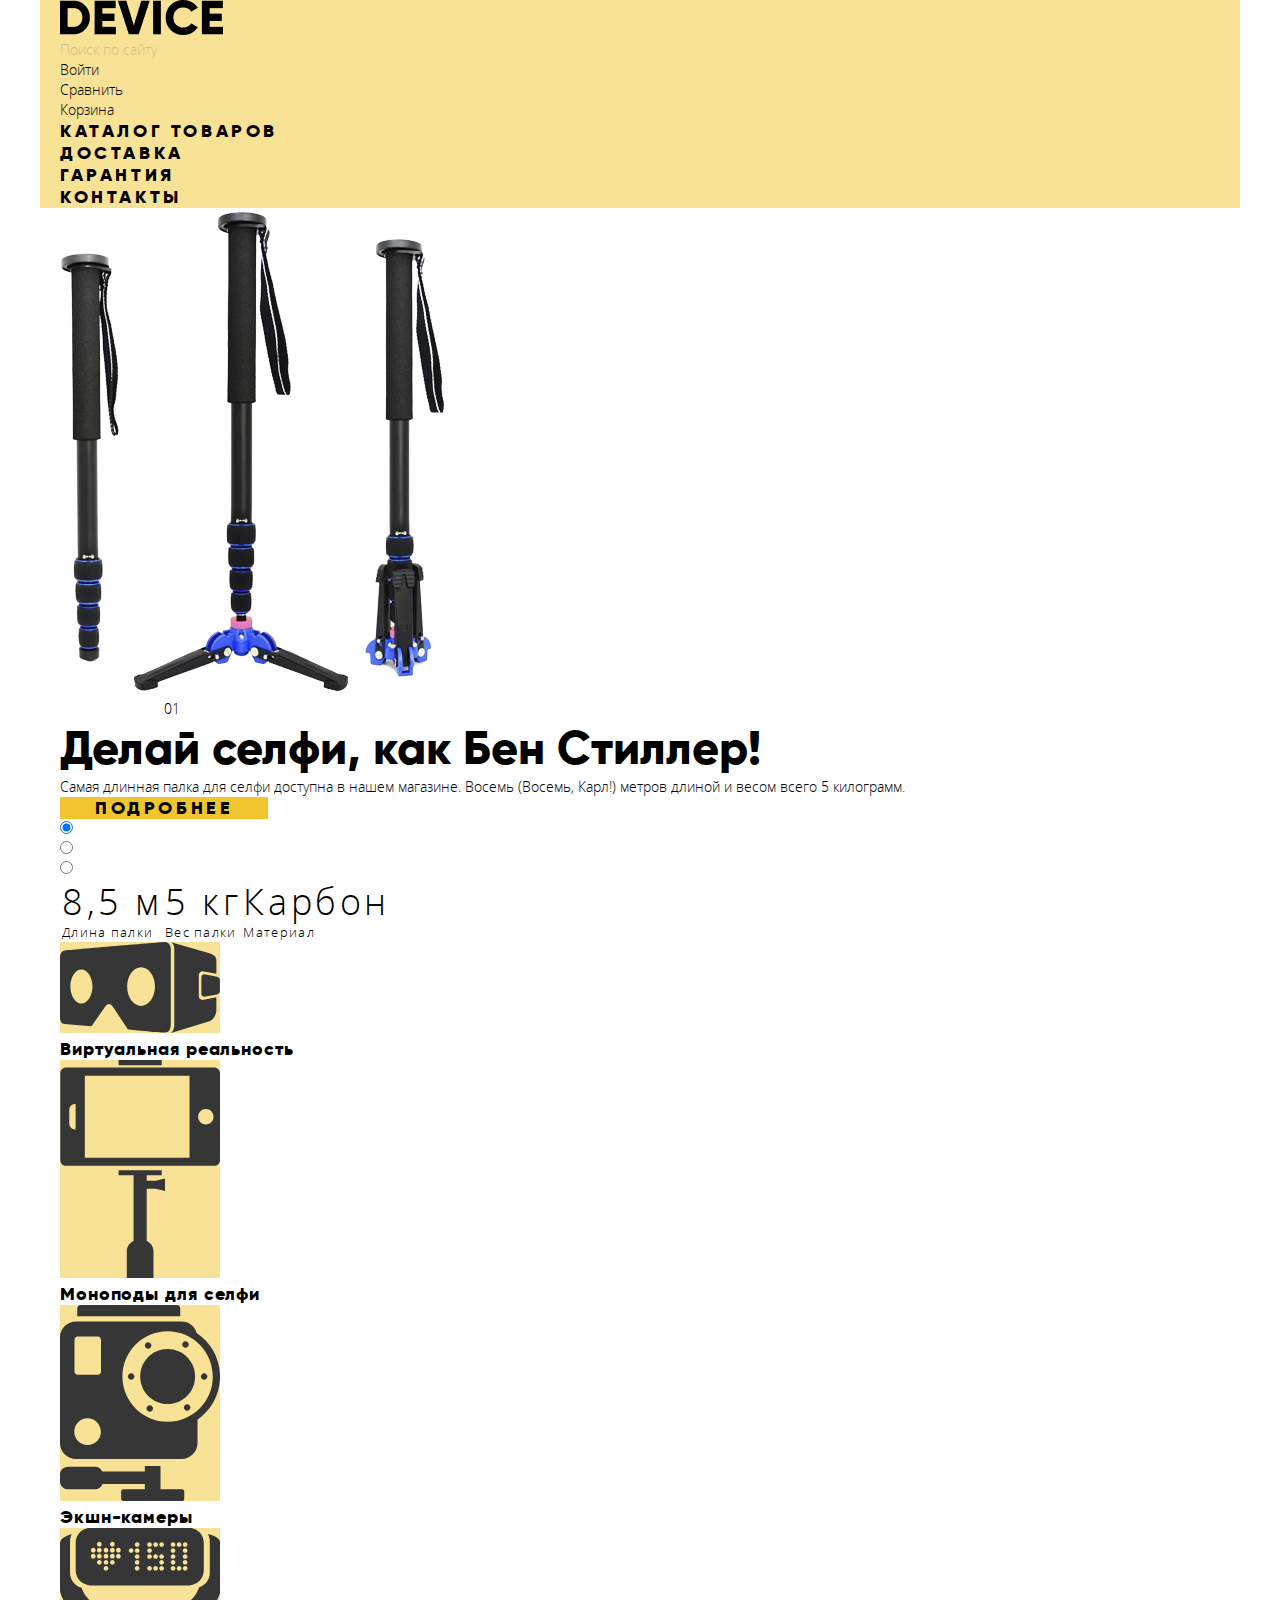
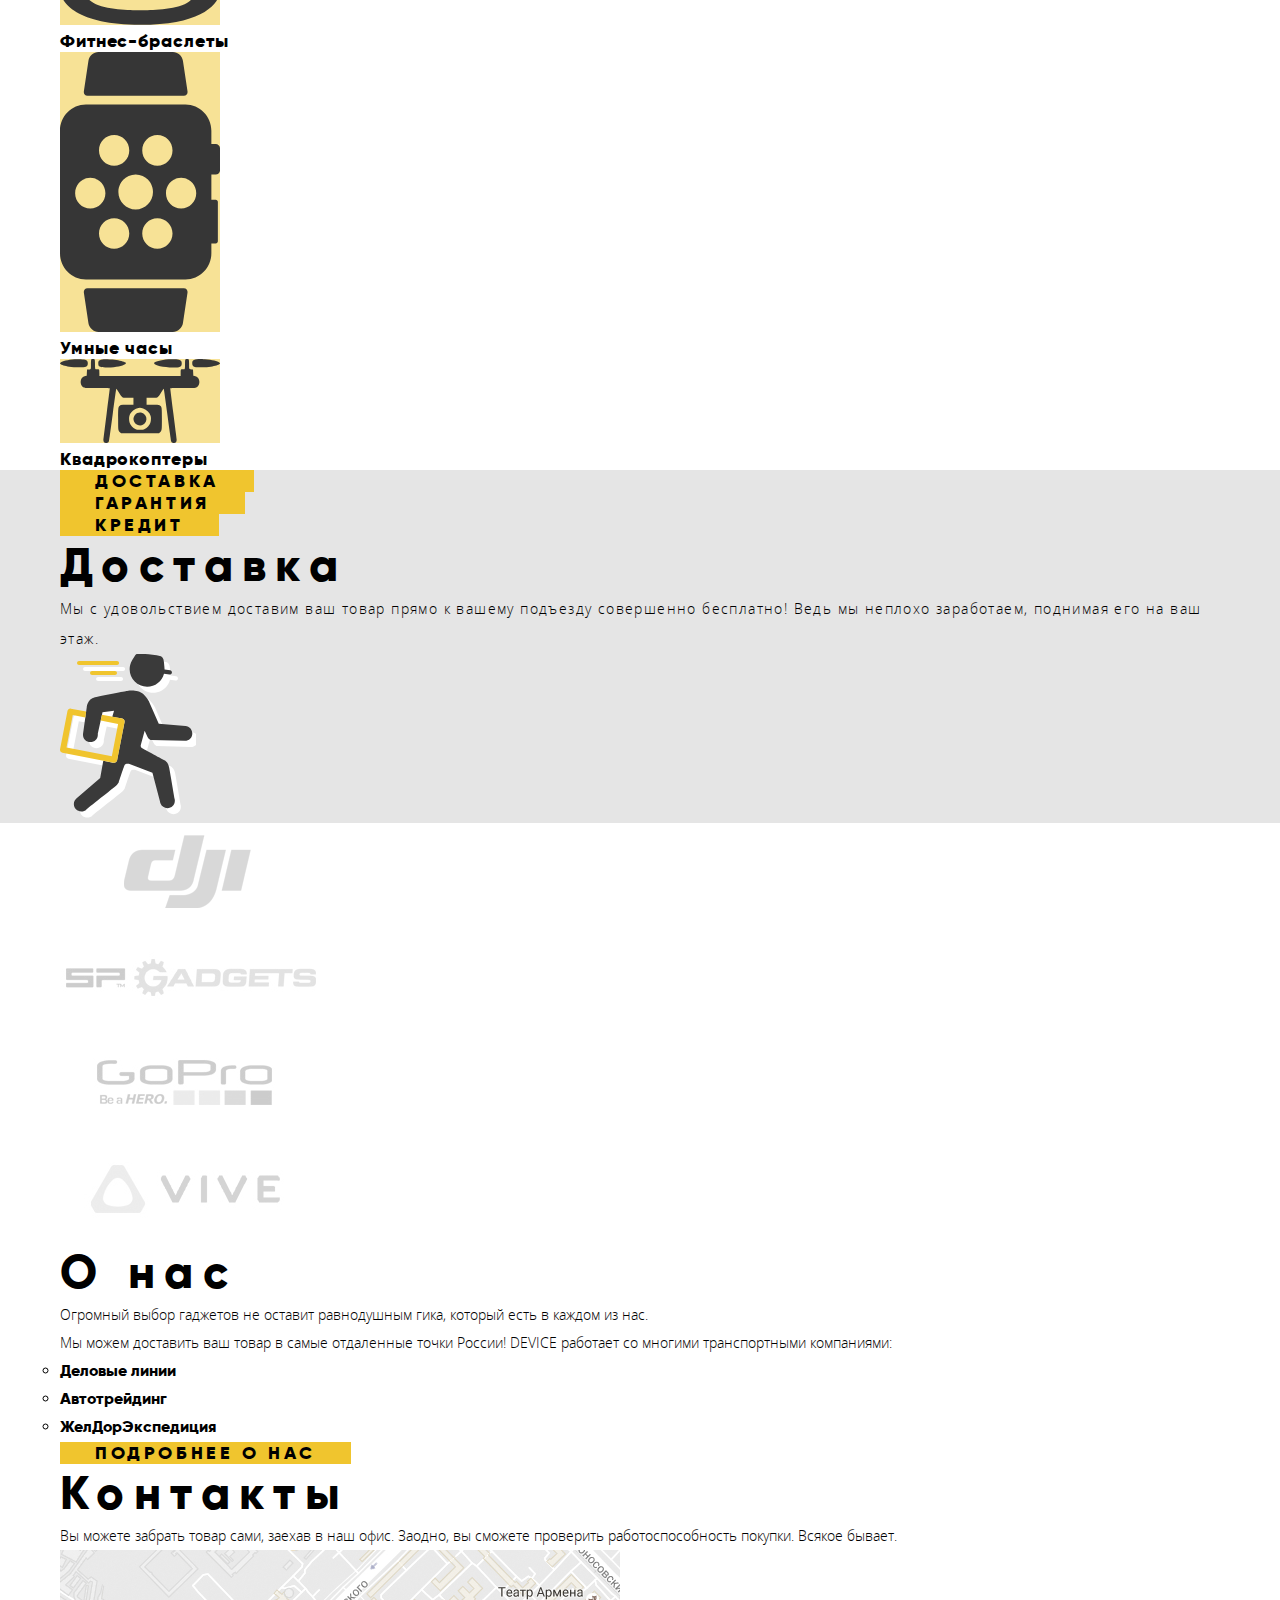
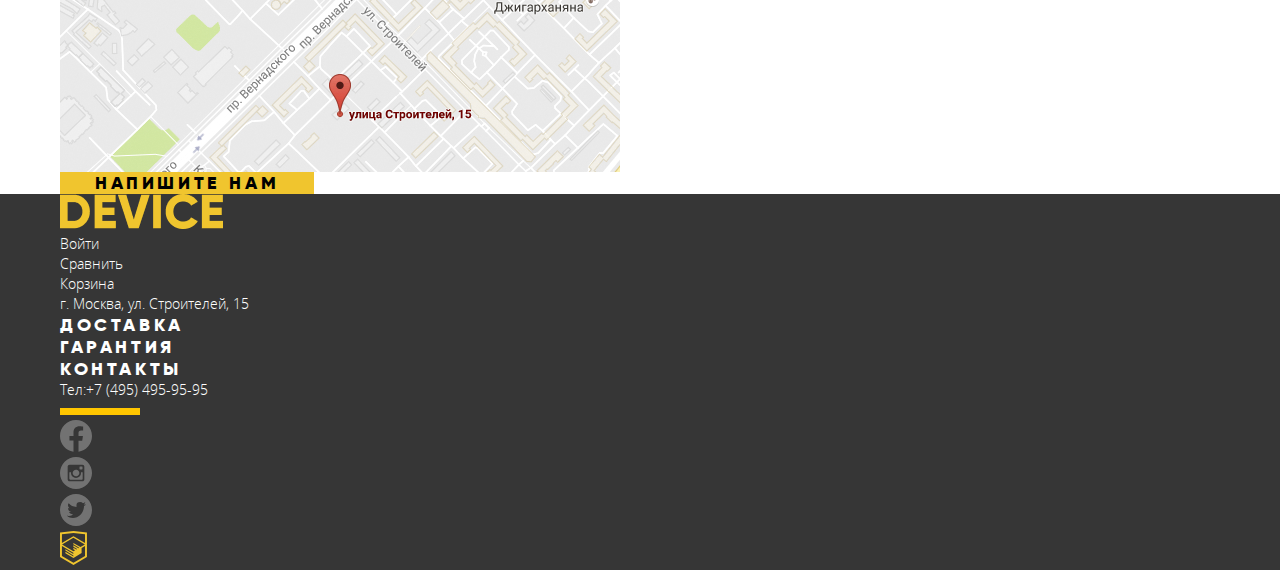
<file: index.html>
<!DOCTYPE html>
<html class="page" lang="ru">
<head>
    <meta charset="utf-8">
    <title>HTML Academy: Девайс</title>
    <link rel="icon" href="favicon.ico">
    <link rel="icon" href="img/icons/icon_device.svg" type="image/svg+×ml">
    <link rel="apple-touch-icon" href="img/icons/icon_device.svg">
    <link rel="stylesheet" href="css/normalize.css">
    <link rel="stylesheet" href="css/style.css">
</head>
<body class="page-body">

  <header class="main-header">
    <div class="container">
      <div class="main-header__top">
        <div class="main-header__top-left">
          <a class="main-navigation-logo" href="index.html">
            <img src="img/logo-device.png" width="163" height="35" alt="Интернет магазина «Девайс»">
          </a>
          <form class="site-search" action="#" method="post">
            <input type="search" name="search" id="search" placeholder="Поиск по сайту">
          </form>
        </div>
        <div class="main-header__top-right">
          <ul class="user-navigation">
            <li><a href="#">Войти</a></li>
            <li><a href="#">Сравнить</a></li>
            <li><a href="#">Корзина</a></li>
          </ul>
        </div>
      </div>
      <div class="main-header__bottom">
        <nav class="main-navigation">
          <ul class="site-navigation">
            <li><a href="#">Каталог товаров</a></li>
            <li><a href="#">Доставка</a></li>
            <li><a href="#">Гарантия</a></li>
            <li><a href="#">Контакты</a></li>
          </ul>
        </nav>
      </div>
    </div>
  </header>

  <main>

    <div class="container">

      <section class="slider">
          <article class="slider-box">
            <div class="slider-column__left">
              <img class="slider-image" src="img/slider-1.png" width="384" height="486" alt="">
            </div>
            <div class="slider-column__right">
              <p>
                <svg width="100" height="7" viewBox="0 0 100 7">
                  <rect width="100" height="7" fill="white"/>
                </svg>
                <span>01</span>
              </p>
              <h2 class="slider-text">Делай селфи, как Бен Стиллер!</h2>
              <p class="slider-desc">Самая длинная палка для селфи доступна в нашем магазине. Восемь (Восемь, Карл!) метров длиной и весом всего 5 килограмм.</p>
              <p>
                <button class="button" type="button">Подробнее</button>
                <ul class="slider-pagination">
                  <li><input type="radio" name="slider-bottom" id="slider-one" checked></li>
                  <li><input type="radio" name="slider-bottom" id="slider-two"></li>
                  <li><input type="radio" name="slider-bottom" id="slider-three"></li>
                </ul>
              </p>
              <table class="slider-feature">
                <tr>
                <td>8,5 м</td>
                <td>5 кг</td>
                <td>Карбон</td>
              </tr>
                <tr>
                  <th>Длина палки</th>
                  <th>Вес палки</th>
                  <th>Материал</th>
                </tr>
              </table>
            </div>
          </article>
          <!-- Я временно убрал другие слайды -->
          <article class="slider-box"></article>
          <article class="slider-box"></article>
      </section>

      <section class="popular-category">
          <ul class="popular-category-list">
            <li class="popular-category-item">
              <a href="#">
                <img class="popular-category-image" src="img/popular_category1.svg" width="160" height="160" alt="Виртуальная реальность">
              </a>
              <h3><a href="#">Виртуальная реальность</a></h3>
            </li>
            <li class="popular-category-item">
              <a href="#">
                <img class="popular-category-image" src="img/popular_category2.svg" width="160" height="160" alt="Моноподы для селфи">
              </a>
              <h3><a href="#">Моноподы для селфи</a></h3>
            </li>
            <li class="popular-category-item">
              <a href="#">
                <img class="popular-category-image" src="img/popular_category3.svg" width="160" height="160" alt="Экшн-камеры">
              </a>
              <h3><a href="#">Экшн-камеры</a></h3>
            </li>
            <li class="popular-category-item">
              <a href="#">
                <img class="popular-category-image" src="img/popular_category4.svg" width="160" height="160" alt="Фитнес-браслеты">
              </a>
              <h3><a href="">Фитнес-браслеты</a></h3>
            </li>
            <li  class="popular-category-item">
              <a href="#">
                <img class="popular-category-image" src="img/popular_category5.svg" width="160" height="160" alt="Умные часы">
              </a>
              <h3><a href="">Умные часы</a></h3>
            </li>
            <li class="popular-category-item">
              <a href="#">
                <img class="popular-category-image" src="img/popular_category6.svg" width="160" height="160" alt="Квадрокоптеры">
              </a>
              <h3><a href="#">Квадрокоптеры</a></h3>
            </li>
          </ul>
      </section>

    </div>

    <section class="services">
      <div class="container">
        <ul class="services-button">
         <li><button class="button" type="button">Доставка</button></li>
         <li><button class="button" type="button">Гарантия</button></li>
         <li><button class="button" type="button">Кредит</button></li>
        </ul>
        <div class="services-list">
          <div class="services-item">
            <h2>Доставка</h2>
            <p>Мы с удовольствием доставим ваш товар прямо к вашему
              подъезду совершенно бесплатно! Ведь мы неплохо
              заработаем, поднимая его на ваш этаж.</p>
            <img class="services-image" src="img/delivery2.svg" width="136" height="164" alt="">
          </div>
           <!-- Я временно убрал другие сервисы -->
          <div class="services-item"></div>
          <div class="services-item"></div>
        </div>
      </div>
    </section>

    <div class="container">

      <aside class="brand-names">
        <ul class="brand-name-list">
          <li class="brand-name-item"><a href="#"><img src="img/logo-dji.png" width="260" height="100" alt="Dji"></a></li>
          <li class="brand-name-item"><a href="#"><img src="img/logo-spgadgets.png" width="260" height="100" alt="SP Gadgets"></a></li>
          <li class="brand-name-item"><a href="#"><img src="img/logo-gopro.png" width="260" height="100" alt="GoPro"></a></li>
          <li class="brand-name-item"><a href="#"><img src="img/logo-vive.png" width="260" height="100" alt="Logo Vive"></a></li>
        </ul>
      </aside>

      <div class="info-columns">

        <section class="about">
          <h2>О нас</h2>
          <p>Огромный выбор гаджетов не оставит равнодушным гика,
              который есть в каждом из нас.</p>
          <p>Мы можем доставить ваш товар в самые отдаленные точки
              России! DEVICE работает со многими транспортными компаниями:</p>
            <ul class="company-list">
              <li class="company-item"><a href="#">Деловые линии</a></li>
              <li class="company-item"><a href="#">Автотрейдинг</a></li>
              <li class="company-item"><a href="#">ЖелДорЭкспедиция</a></li>
            </ul>
            <button class="button" type="button">Подробнее о нас</button>
        </section>

        <section class="contact">
            <h2>Контакты</h2>
            <p>Вы можете забрать товар сами, заехав в наш офис. Заодно, вы сможете проверить работоспособность покупки. Всякое бывает.</p>
            <p class="contact-map">
              <a href="#">
                <img class="contact-map" src="img/map.jpg" width="560" height="222" alt="Карта">
              </a>
            </p>
              <button class="button" type="button">Напишите нам</button>
        </section>

      </div>

    </div>

  </main>

  <footer class="main-footer">
    <div class="container">
      <section class="footer__top">
        <a class="footer-logo">
          <img src="img/logo-device2.png" width="163" height="35" alt="Интернет магазина «Девайс»">
        </a>
        <ul class="user-navigation">
          <li><a href="#">Войти</a></li>
          <li><a href="#">Сравнить</a></li>
          <li><a href="#">Корзина</a></li>
        </ul>
      </section>
      <section class="footer__middle">
        <p>г. Москва, ул. Строителей, 15</p>
        <ul class="site-navigation">
          <li><a href="#">Доставка</a></li>
          <li><a href="#">Гарантия</a></li>
          <li><a href="#">Контакты</a></li>
        </ul>
        <p>
          Тел:<a class="contacts-phone" href="tel:+74954959595">+7 (495) 495-95-95</a>
        </p>
      </section>
      <section class="footer__bottom">
        <svg width="80" height="7" viewBox="0 0 80 7">
          <rect width="80" height="7" fill="#FFC600"/>
        </svg>
        <ul class="footer-social">
          <li>
            <a class="social-button" href="#">
              <img src="img/icons/icon-facebook.svg" width="32" height="32" alt="Facebook">
            </a>
          </li>
          <li>
            <a class="social-button" href="#">
              <img src="img/icons/icon-instagram.svg" width="32" height="32" alt="Instagram">
            </a>
          </li>
          <li>
            <a class="social-button" href="#">
              <img src="img/icons/icon-twitter.svg"  width="32" height="32" alt="Twitter">
            </a>
          </li>
        </ul>
        <a class="footer-copyright" href="https://htmlacademy.ru/intensive/htmlcss">
            <img src="img/logo-htmlacademy.svg" width="27" height="34" alt="Разработано в Html Academ">
        </a>
      </section>
    </div>
  </footer>
</body>
</html>
</file>
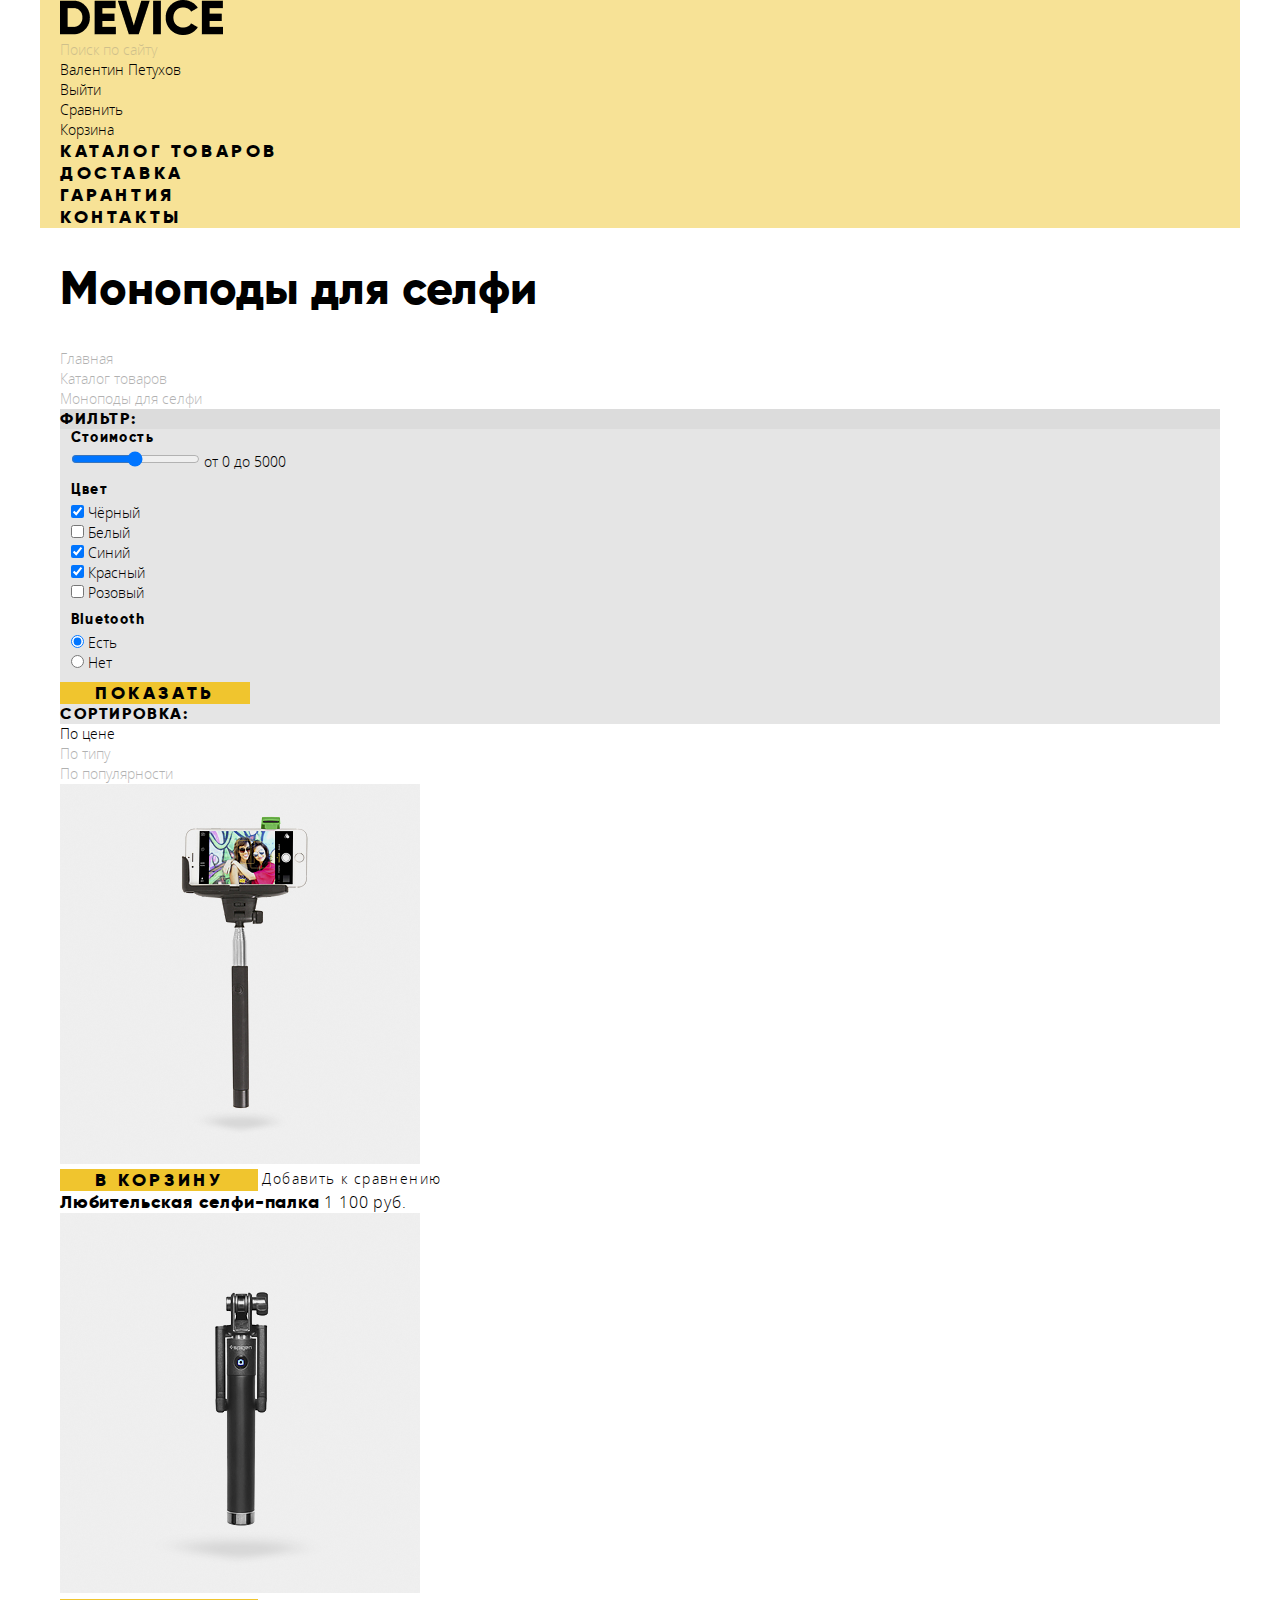
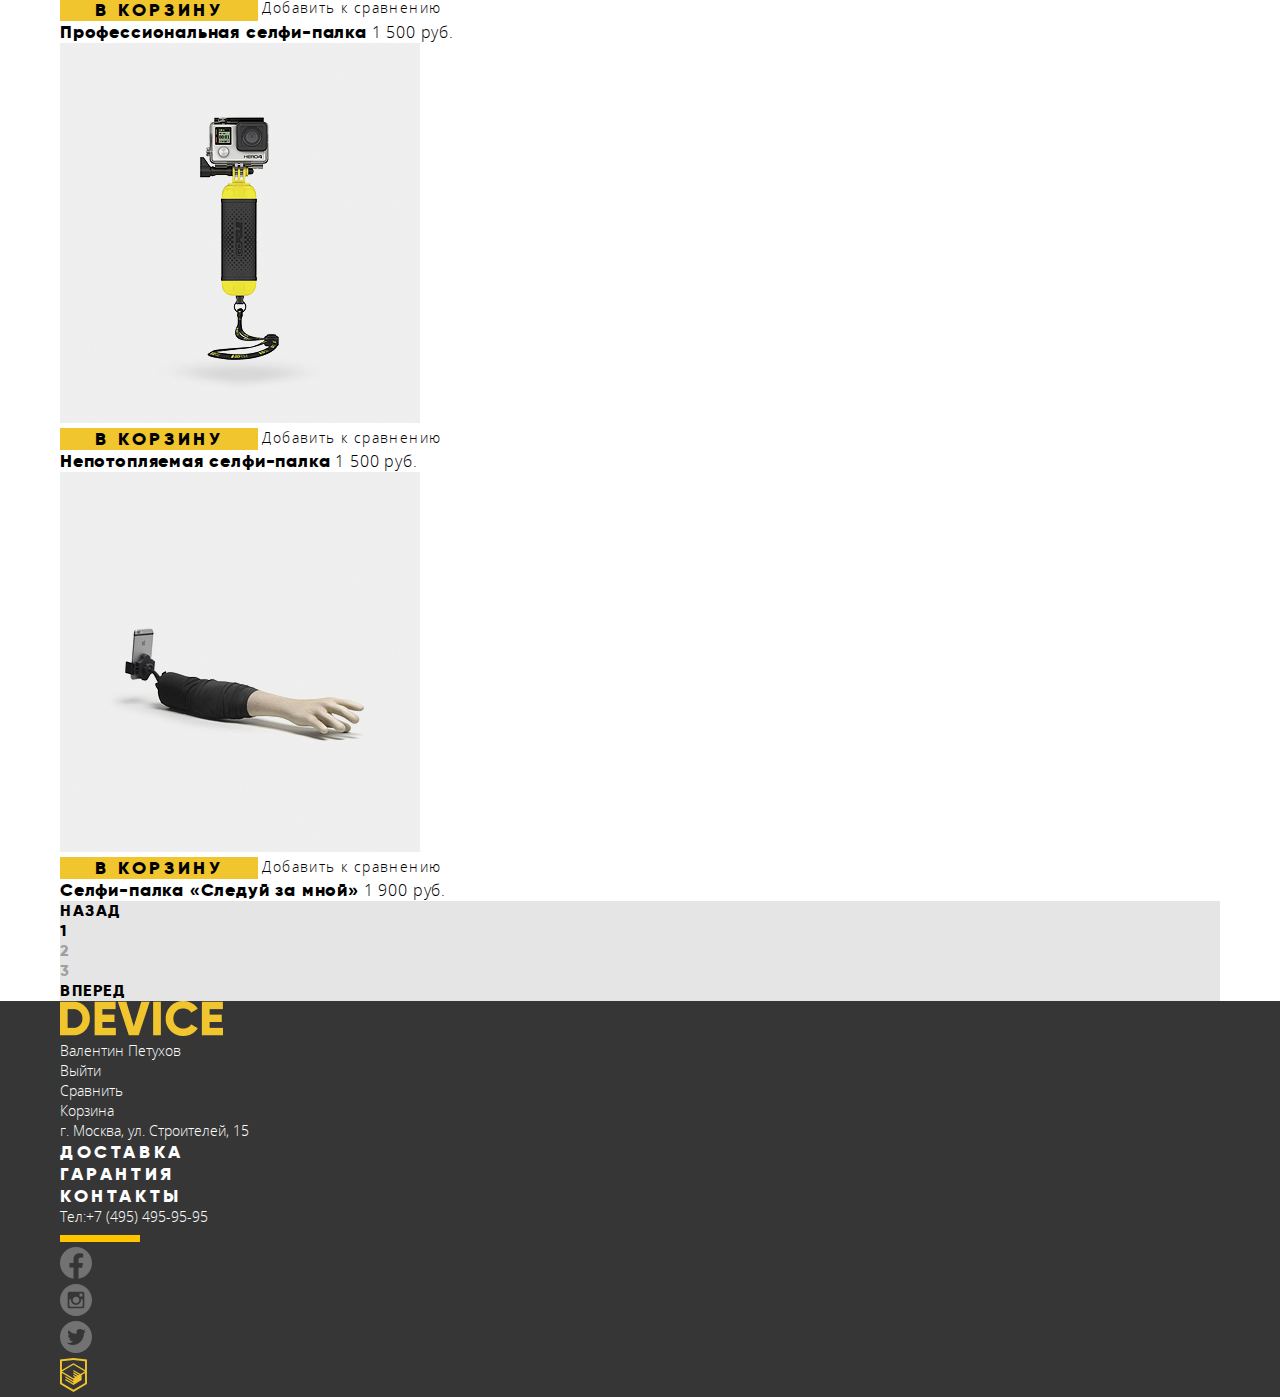
<file: catalog.html>
<!DOCTYPE html>
<html lang="ru">
  <head>
    <meta charset="utf-8">
    <title>HTML Academy: Девайс</title>
    <link rel="icon" href="favicon.ico">
    <link rel="icon" href="img/icons/icon_device.svg" type="image/svg+×ml">
    <link rel="apple-touch-icon" href="img/icons/icon_device.svg">
    <link rel="stylesheet" href="css/normalize.css">
    <link rel="stylesheet" href="css/style.css">
  </head>

<body class="page-body">

  <header class="main-header">
      <div class="container">
        <div class="main-header__top">
          <div class="main-header__top-left">
            <a class="main-navigation-logo" href="index.html">
              <img src="img/logo-device.png" width="163" height="35" alt="Интернет магазина «Девайс»">
            </a>
            <form class="site-search" action="#" method="post">
              <input type="search" name="search" id="search" placeholder="Поиск по сайту">
            </form>
          </div>
          <div class="main-header__top-right">
            <ul class="user-navigation">
              <li><a>Валентин Петухов</a></li>
              <li><a href="#">Выйти</a></li>
              <li><a href="#">Сравнить</a></li>
              <li><a href="#">Корзина</a></li>
            </ul>
          </div>
        </div>
        <div class="main-header__bottom">
          <nav class="main-navigation">
            <ul class="site-navigation">
              <li><a href="#">Каталог товаров</a></li>
              <li><a href="#">Доставка</a></li>
              <li><a href="#">Гарантия</a></li>
              <li><a href="#">Контакты</a></li>
            </ul>
          </nav>
        </div>
      </div>
    </header>

  <main class="page-catalog container">

    <h1 class="page-title">Моноподы для селфи</h1>

    <ul class="breadcrumbs">
      <li><a href="index.html">Главная</a></li>
      <li><a href="#">Каталог товаров</a></li>
      <li><a href="#">Моноподы для селфи</a></li>
    </ul>

    <section class="filters">
      <h2>Фильтр:</h2>
      <form class="filter" action="https://echo.htmlacademy.ru" method="get">
        <fieldset>
          <legend>Стоимость</legend>
          <input class="filter-input-range filter-input" type="range" name="cost" id="cost" min="0" max="5000">
          <label for="cost">от 0 до 5000</label>
        </fieldset>
        <fieldset>
            <legend>Цвет</legend>
              <ul>
                <li class="filter-option filter-checkbox">
                  <input class="filter-input-checkbox filter-input" type="checkbox" name="black" id="filtr-color-black" checked>
                  <label for="filtr-color-black">Чёрный</label>
                </li>
                <li class="filter-option filter-checkbox">
                  <input class="filter-input-checkbox filter-input" type="checkbox" name="white" id="filtr-color-white">
                  <label for="filtr-color-white">Белый</label>
                </li>
                <li class="filter-option filter-checkbox">
                  <input class="filter-input-checkbox filter-input" type="checkbox" name="blue" id="filtr-color-blue" checked>
                  <label for="filtr-color-blue">Синий</label>
                </li>
                <li class="filter-option filter-checkbox">
                  <input class="filter-input-checkbox filter-input" type="checkbox" name="red" id="filtr-color-red" checked>
                  <label for="filtr-color-red">Красный </label>
                </li>
                <li class="filter-option filter-checkbox">
                  <input class="filter-input-checkbox filter-input" type="checkbox" name="pink" id="filtr-color-pink">
                  <label for="filtr-color-pink">Розовый</label>
                </li>
              </ul>
        </fieldset>
        <fieldset>
          <legend>Bluetooth</legend>
          <ul>
            <li class="filter-option filter-radio">
              <input class="filter-input-radio filter-input" type="radio" name="filtr-bluetooth" id="filtr-bluetooth-yes" checked>
              <label for="filtr-bluetooth-yes">Есть</label>
            </li>
            <li class="filter-option filter-radio">
              <input class="filter-input-radio filter-input" type="radio" name="filtr-bluetooth" id="filtr-bluetooth-no">
              <label for="filtr-bluetooth-no">Нет</label>
            </li>
          </ul>
        </fieldset>
        <button type="submit" class="filter-button button">Показать</button>
      </form>
    </section>

      <section class="sort">
        <h2>Cортировка:</h2>
          <ul>
            <li><a class="sort-current">По цене</a></li>
            <li><a href="#">По типу</a></li>
            <li><a href="#">По популярности</a></li>
          </ul>
      </section>

      <section class="catalog">
        <ul class="catalog-list">
          <li class="catalog-item">
            <p class="catalog-item-image">
              <img src="img/product_1.jpg" width="360" height="380" alt="Любительская селфи-палка">
            </p>
            <p>
              <button class="button" type="button">В корзину</button>
              <button class="compare-button" type="button">Добавить к сравнению</button>
            </p>
            <h3>
              <a class="catalog-item-title" href="#">Любительская селфи-палка</a>
              <span class="catalog-item-price">1 100 руб.</span>
            </h3>

          </li>
          <li class="catalog-item">
            <p class="catalog-item-image">
              <img src="img/product_2.jpg" width="360" height="380" alt="Профессиональная селфи-палка">
            </p>
            <p>
              <button class="button" class="button" type="button">В корзину</button>
              <button class="compare-button" type="button">Добавить к сравнению</button>
            </p>
              <h3>
                <a class="catalog-item-title" href="#">Профессиональная селфи-палка</a>
                <span class="catalog-item-price">1 500 руб.</span>
              </h3>
          </li>
          <li class="catalog-item">
            <p class="catalog-item-image">
              <img src="img/product_3.png" width="360" height="380" alt="Непотопляемая селфи-палка">
            </p>
            <p>
              <button class="button" type="button">В корзину</button>
              <button class="compare-button" type="button">Добавить к сравнению</button>
            </p>
            <h3>
              <a class="catalog-item-title" href="#">Непотопляемая селфи-палка</a>
              <span class="catalog-item-price">1 500 руб.</span>
            </h3>

          </li>
          <li class="catalog-item">
            <p class="catalog-item-image">
              <img src="img/product_4.png" width="360" height="380" alt="Селфи-палка «Следуй за мной»">
            </p>
            <p>
              <button class="button" type="button">В корзину</button>
              <button class="compare-button" type="button">Добавить к сравнению</button>
            </p>
            <h3>
              <a class="catalog-item-title" href="#">Селфи-палка «Следуй за мной»</a>
              <span class="catalog-item-price">1 900 руб.</span>
            </h3>

          </li>
        </ul>
      </section>

      <section class="pagination">
        <a class="pagination-button pagination-back" href="#">Назад</a>
        <ul class="pagination-list">
          <li class="pagination-item-current">
            <a>1</a>
          </li>
          <li class="pagination-item">
            <a href="#">2</a>
          </li>
          <li class="pagination-item">
            <a href="#">3</a>
          </li>
        </ul>
        <a class="pagination-button pagination-next" href="#">Вперед</a>
      </section>

  </main>

  <footer class="main-footer">
    <div class="container">
      <section class="footer__top">
        <a class="footer-logo">
          <img src="img/logo-device2.png" width="163" height="35" alt="Интернет магазина «Девайс»">
        </a>
        <ul class="user-navigation">
          <li><a>Валентин Петухов</a></li>
          <li><a href="#">Выйти</a></li>
          <li><a href="#">Сравнить</a></li>
          <li><a href="#">Корзина</a></li>
        </ul>
      </section>
      <section class="footer__middle">
        <p>г. Москва, ул. Строителей, 15</p>
        <ul class="site-navigation">
          <li><a href="#">Доставка</a></li>
          <li><a href="#">Гарантия</a></li>
          <li><a href="#">Контакты</a></li>
        </ul>
        <p>
          Тел:<a class="contacts-phone" href="tel:+74954959595">+7 (495) 495-95-95</a>
        </p>
      </section>
      <section class="footer__bottom">
        <svg width="80" height="7" viewBox="0 0 80 7">
          <rect width="80" height="7" fill="#FFC600"/>
        </svg>
        <ul class="footer-social">
          <li>
            <a class="social-button" href="#">
              <img src="img/icons/icon-facebook.svg" width="32" height="32" alt="Facebook">
            </a>
          </li>
          <li>
            <a class="social-button" href="#">
              <img src="img/icons/icon-instagram.svg" width="32" height="32" alt="Instagram">
            </a>
          </li>
          <li>
            <a class="social-button" href="#">
              <img src="img/icons/icon-twitter.svg"  width="32" height="32" alt="Twitter">
            </a>
          </li>
        </ul>
        <a class="footer-copyright" href="https://htmlacademy.ru/intensive/htmlcss">
            <img src="img/logo-htmlacademy.svg" width="27" height="34" alt="Разработано в Html Academ">
        </a>
      </section>
    </div>
  </footer>

  </body>
</html>
</file>
<file: css/style.css>
/* Fonts */

@font-face {
  font-family: "Gilroy";
  font-weight: 300;
  font-style: normal;
  src: local("Gilroy Light"),
    url("../fonts/opensanslight.woff2") format("woff2"),
    url("../fonts/opensanslight.woff") format("woff");
}

@font-face {
  font-family: "Gilroy";
  font-weight: 800;
  font-style: normal;
  src: local("Gilroy ExtraBold"),
    url("../fonts/gilroyextrabold.woff2") format("woff2"),
    url("../fonts/gilroyextrabold.woff") format("woff");
}

@font-face {
  font-family: "Open Sans";
  font-weight: 300;
  font-style: normal;
  src: local("Open Sans"), url("../fonts/opensans.woff2") format("woff2"),
    url("../fonts/opensans.woff") format("woff");
}

@font-face {
  font-family: "Open Sans";
  font-weight: 300;
  font-style: normal;
  src: local("Open Sans Light"),
    url("../fonts/opensanslight.woff2") format("woff2"),
    url("../fonts/opensanslight.woff") format("woff");
}

/* Variables */

:root {
  --basic-black: #000000;
  --basic-dark: #363636;
  --basic-grey: #464646;
  --basic-half-grey: #7e7e7e;
  --basic-grey-light: #e5e5e5;
  --basic-filter-light: #dcdcdc;
  --basic-pagination: #d9d9d9;
  --basic-white: #ffffff;

  --special-yellow: #f7e296;
  --special-yellow-dark: #f0c52e;
  --special-green: #91c92f;
  --special-pink: #f6dada;
}

*,
*::after,
*::before {
  margin: 0;
  padding: 0;
  box-sizing: border-box;
}

/* BODY */

body {
  font-family: "Gilroy", "Open Sans", Arial, sans-serif;
  font-size: 14px;
  font-weight: 300;
  line-height: 20px;
  color: var(--basic-black);
}

/* Basic style */

a {
  text-decoration: none;
}

img {
  max-width: 100%;
  height: auto;
}

.container {
  max-width: 1200px;
  width: 100%;
  padding: 0 20px;
  margin: 0 auto;
}

/* Button */

.button {
  font-weight: 800;
  font-size: 18px;
  line-height: 22px;
  letter-spacing: 0.2em;
  text-align: center;
  vertical-align: middle;
  text-transform: uppercase;
  border: 0;
  padding: 0px 35px;
  background-color: var(--special-yellow-dark);
}

.button:hover {
  padding: 10px 35px;
  background-color: var(--special-yellow-dark);
}

.button:focus,
.button:active {
  opacity: 0.3;
}

.compare-button {
  font-family: "Open Sans", Arial, sans-serif;
  border: 0;
  background-color: transparent;
  letter-spacing: 0.1em;
}

/* HEADER */

.main-header {
  /* padding: 40px 0 0; */
}

.main-header .container {
  background-color: var(--special-yellow);
  /* padding: 20px 40px 100px; */
}

.main-header a {
  color: inherit;
}

/* .main-header__top {
  display: flex;
  justify-content: space-between;
} */

/* .main-navigation-logo {
  position: absolute;
  top: -20px;
} */

/* Main navigation */

.main-navigation-logo:hover {
  opacity: 0.6;
}
.main-navigation-logo:focus {
  opacity: 0.3;
  border: 0;
}

.site-search input[type="search"] {
  font-family: "Open Sans", Arial, sans-serif;
  border: 0;
  background-color: transparent;
  opacity: 0.3;
}

.site-search input[type="search"]:hover {
  opacity: 0.6;
}

.user-navigation,
.site-navigation {
  list-style: none;
}

.user-navigation {
  font-family: "Open Sans", Arial, sans-serif;
}

.site-navigation {
  font-size: 18px;
  font-weight: 800;
  line-height: 22px;
  letter-spacing: 0.2em;
  text-transform: uppercase;
}

/* MAIN */

/* Slider */

.slider-pagination {
  list-style: none;
}

.slider-text {
  font-weight: 800;
  font-size: 47px;
  line-height: 58px;
  letter-spacing: 0;
}

.slider-desc {
  font-family: "Open Sans", Arial, sans-serif;
}

.slider-feature td {
  font-weight: 300;
  font-size: 36px;
  line-height: 42px;
  letter-spacing: 0.1em;
}

.slider-feature th {
  font-weight: 300;
  font-size: 13px;
  line-height: 15px;
  letter-spacing: 0.1em;
  text-align: left;
}

/* Popular Category */

.popular-category-list {
  list-style: none;
}

.popular-category-item {
  /* width: 160px;
  height: 160px;
  margin: 20px 0; */
}

.popular-category-image {
  background-color: var(--special-yellow);
}
.popular-category-image:hover {
  background-color: var(--special-yellow-dark);
}

.popular-category-item h3 {
  font-weight: 800;
  font-size: 18px;
  line-height: 22px;
  letter-spacing: 0.05em;
}

.popular-category-item a,
.company-list a {
  color: var(--basic-black);
}

/* SERVICE */

.services {
  background-color: var(--basic-grey-light);
}

.services-item h2 {
  font-weight: 800;
  font-size: 47px;
  line-height: 58px;
  letter-spacing: 0.2em;
}

.services-item p {
  font-family: "Open Sans", arial;
  line-height: 30px;
  letter-spacing: 0.1em;
}

.services-button {
  list-style: none;
}

/* BRAND LOGO */

.brand-name-list {
  list-style: none;
}

/* Info columns */

.info-columns h2 {
  font-weight: 800;
  font-size: 47px;
  line-height: 58px;
  letter-spacing: 0.2em;
}

.info-columns p {
  font-family: "Open Sans", arial;
  line-height: 28px;
}

/* About */

.company-list {
  list-style: circle;
  font-weight: 800;
  font-size: 16px;
  line-height: 28px;
}

/* Contacts */

.contact-map {
  background-color: var(--basic-dark);
  width: 560px;
  height: 222px;
}

/* Catalog Page MAIN */

.page-title {
  font-weight: 800;
  font-size: 47px;
  line-height: 58px;
}

/* Breadcrumbs */

.breadcrumbs {
  list-style: none;
}

.breadcrumbs a {
  font-family: "Open Sans", arial;
  color: var(--basic-black);
  opacity: 0.3;
}

.breadcrumbs a:hover {
  opacity: 0.6;
}
,
.breadcrumbs a:focus {
  opacity: 0.1;
}

/* Filters */

.filters h2 {
  font-weight: 800;
  font-size: 16px;
  letter-spacing: 0.1em;
  text-transform: uppercase;
  background-color: var(--basic-filter-light);
}

.filter legend {
  font-weight: 800;
  font-size: 14px;
  line-height: 17px;
  letter-spacing: 0.1em;
}

.filter {
  background-color: var(--basic-grey-light);
}

.filter ul {
  list-style: none;
  font-family: "Open Sans", arial;
}

fieldset {
  border: 0;
}

/* Sort */

.sort h2 {
  font-weight: 800;
  font-size: 16px;
  letter-spacing: 0.1em;
  text-transform: uppercase;
  background-color: var(--basic-grey-light);
}

.sort ul {
  font-family: "Open Sans", arial;
  list-style: none;
}

.sort a:not(.sort-current) {
  color: var(--basic-black);
  opacity: 0.3;
}
.sort a:hover:not(.sort-current) {
  opacity: 0.6;
}

/* Catalog */

.catalog-list {
  list-style: none;
}

.catalog-item h3 {
  letter-spacing: 0.05em;
}

.catalog-item-title {
  font-weight: 800;
  font-size: 18px;
  line-height: 22px;
  color: var(--basic-black);
}

.catalog-item-price {
  font-weight: 300;
  font-size: 16px;
  line-height: 18px;
}

/* Pagination */

.pagination {
  font-weight: 800;
  font-size: 16px;
  letter-spacing: 0.1em;
  text-transform: uppercase;
  background-color: var(--basic-grey-light);
}

.pagination-list {
  list-style: none;
}

.pagination-item a {
  color: var(--basic-black);
  opacity: 0.3;
}

.pagination-item a:hover {
  opacity: 0.6;
}

.pagination-item a:focus {
  opacity: 1;
}

.pagination-button {
  color: var(--basic-black);
}

.pagination-button:hover {
  background-color: var(--basic-pagination);
}

.pagination-item-current a {
  color: var(--basic-black);
}

/* FOOTER */

.main-footer {
  background-color: var(--basic-dark);
  color: var(--basic-white);
}

.main-footer a {
  color: inherit;
}

.footer-user-nav {
  color: #e5e5e5;
}

.footer-social {
  list-style: none;
}

/* Contacts */

.contacts-phone {
  font-family: "Open Sans", arial;
  color: inherit;
}
</file>
